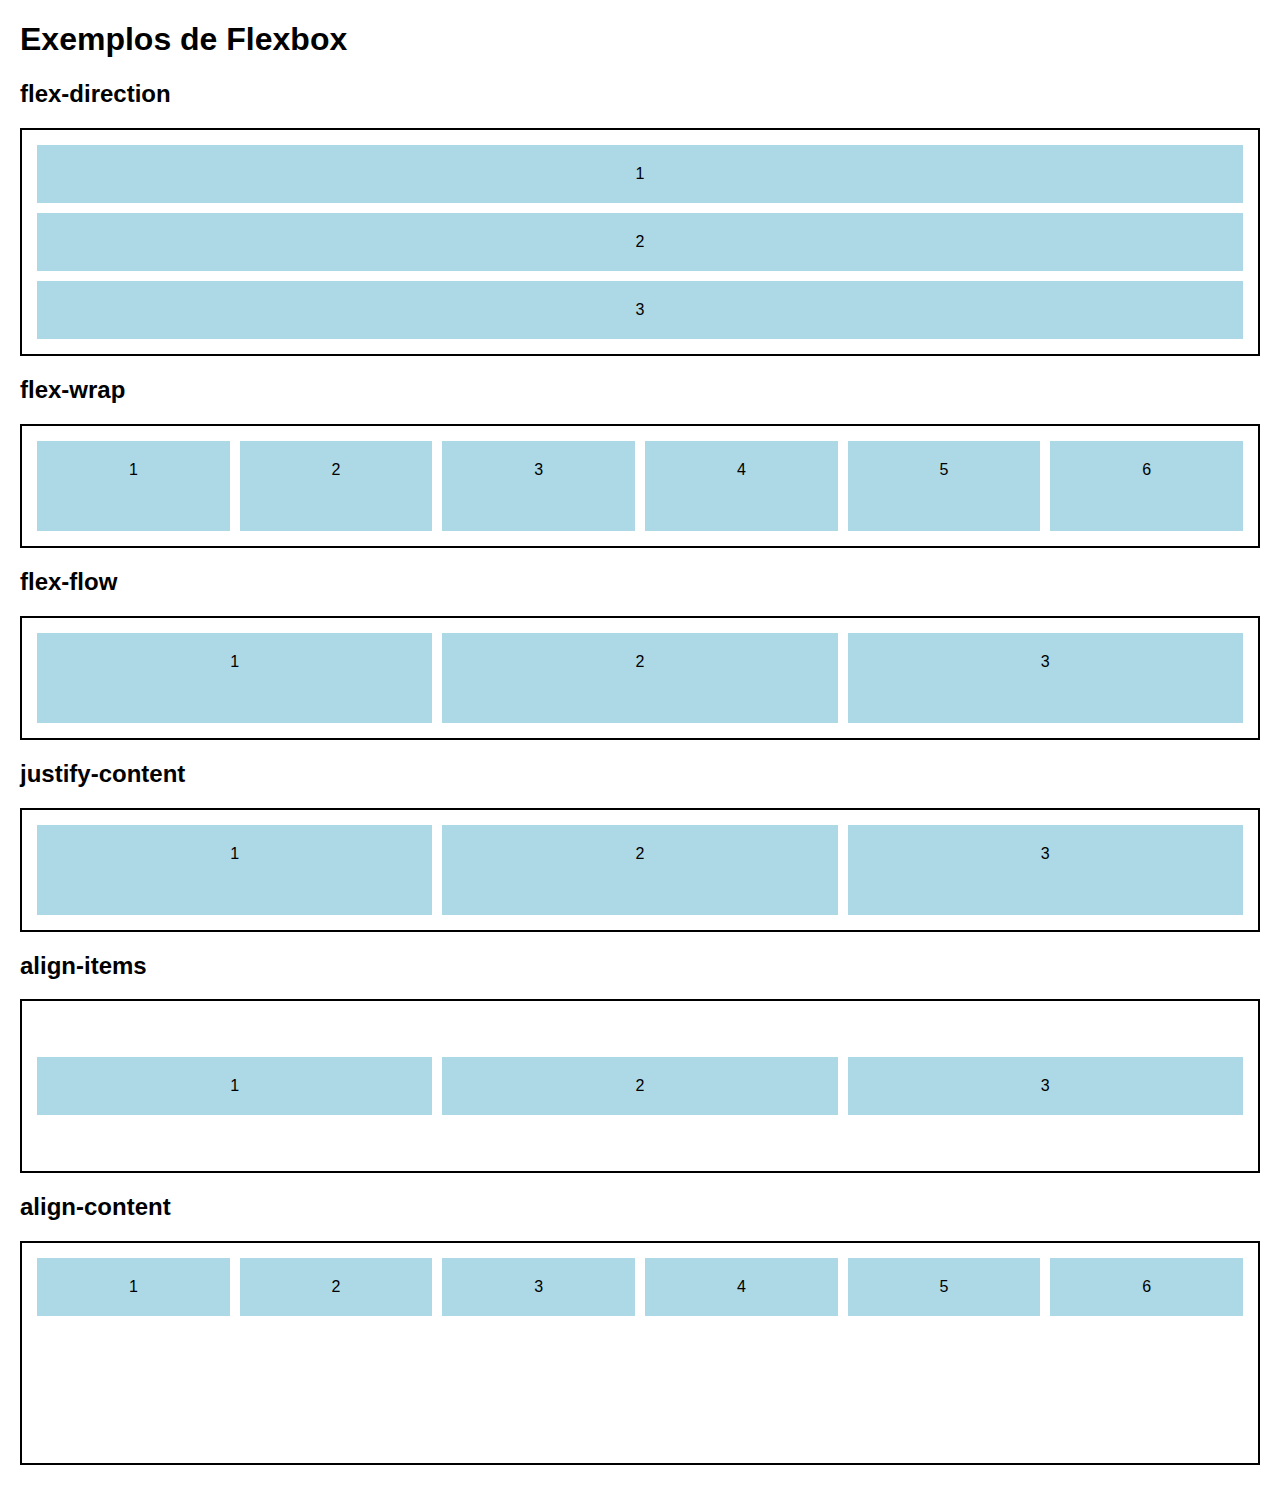
<file: 2_Web_PWII/04_Flexbox/handson/index.html>
<!DOCTYPE html>
<html lang="pt-br">

<head>
    <meta charset="UTF-8">
    <meta name="viewport" content="width=device-width, initial-scale=1.0">
    <title>Flexbox Exemplos</title>
    <link rel="stylesheet" href="index.css">
    <style>

    </style>
</head>

<body>
    <h1>Exemplos de Flexbox</h1>

    <section>
        <h2>flex-direction</h2>
        <div class="container direction">
            <div class="item">1</div>
            <div class="item">2</div>
            <div class="item">3</div>
        </div>
    </section>

    <section>
        <h2>flex-wrap</h2>
        <div class="container wrap">
            <div class="item">1</div>
            <div class="item">2</div>
            <div class="item">3</div>
            <div class="item">4</div>
            <div class="item">5</div>
            <div class="item">6</div>
        </div>
    </section>

    <section>
        <h2>flex-flow</h2>
        <div class="container flow">
            <div class="item">1</div>
            <div class="item">2</div>
            <div class="item">3</div>
        </div>
    </section>

    <section>
        <h2>justify-content</h2>
        <div class="container justify">
            <div class="item">1</div>
            <div class="item">2</div>
            <div class="item">3</div>
        </div>
    </section>

    <section>
        <h2>align-items</h2>
        <div class="container align-items">
            <div class="item">1</div>
            <div class="item">2</div>
            <div class="item">3</div>
        </div>
    </section>

    <section>
        <h2>align-content</h2>
        <div class="container align-content">
            <div class="item">1</div>
            <div class="item">2</div>
            <div class="item">3</div>
            <div class="item">4</div>
            <div class="item">5</div>
            <div class="item">6</div>
        </div>
    </section>
</body>

</html>
</file>
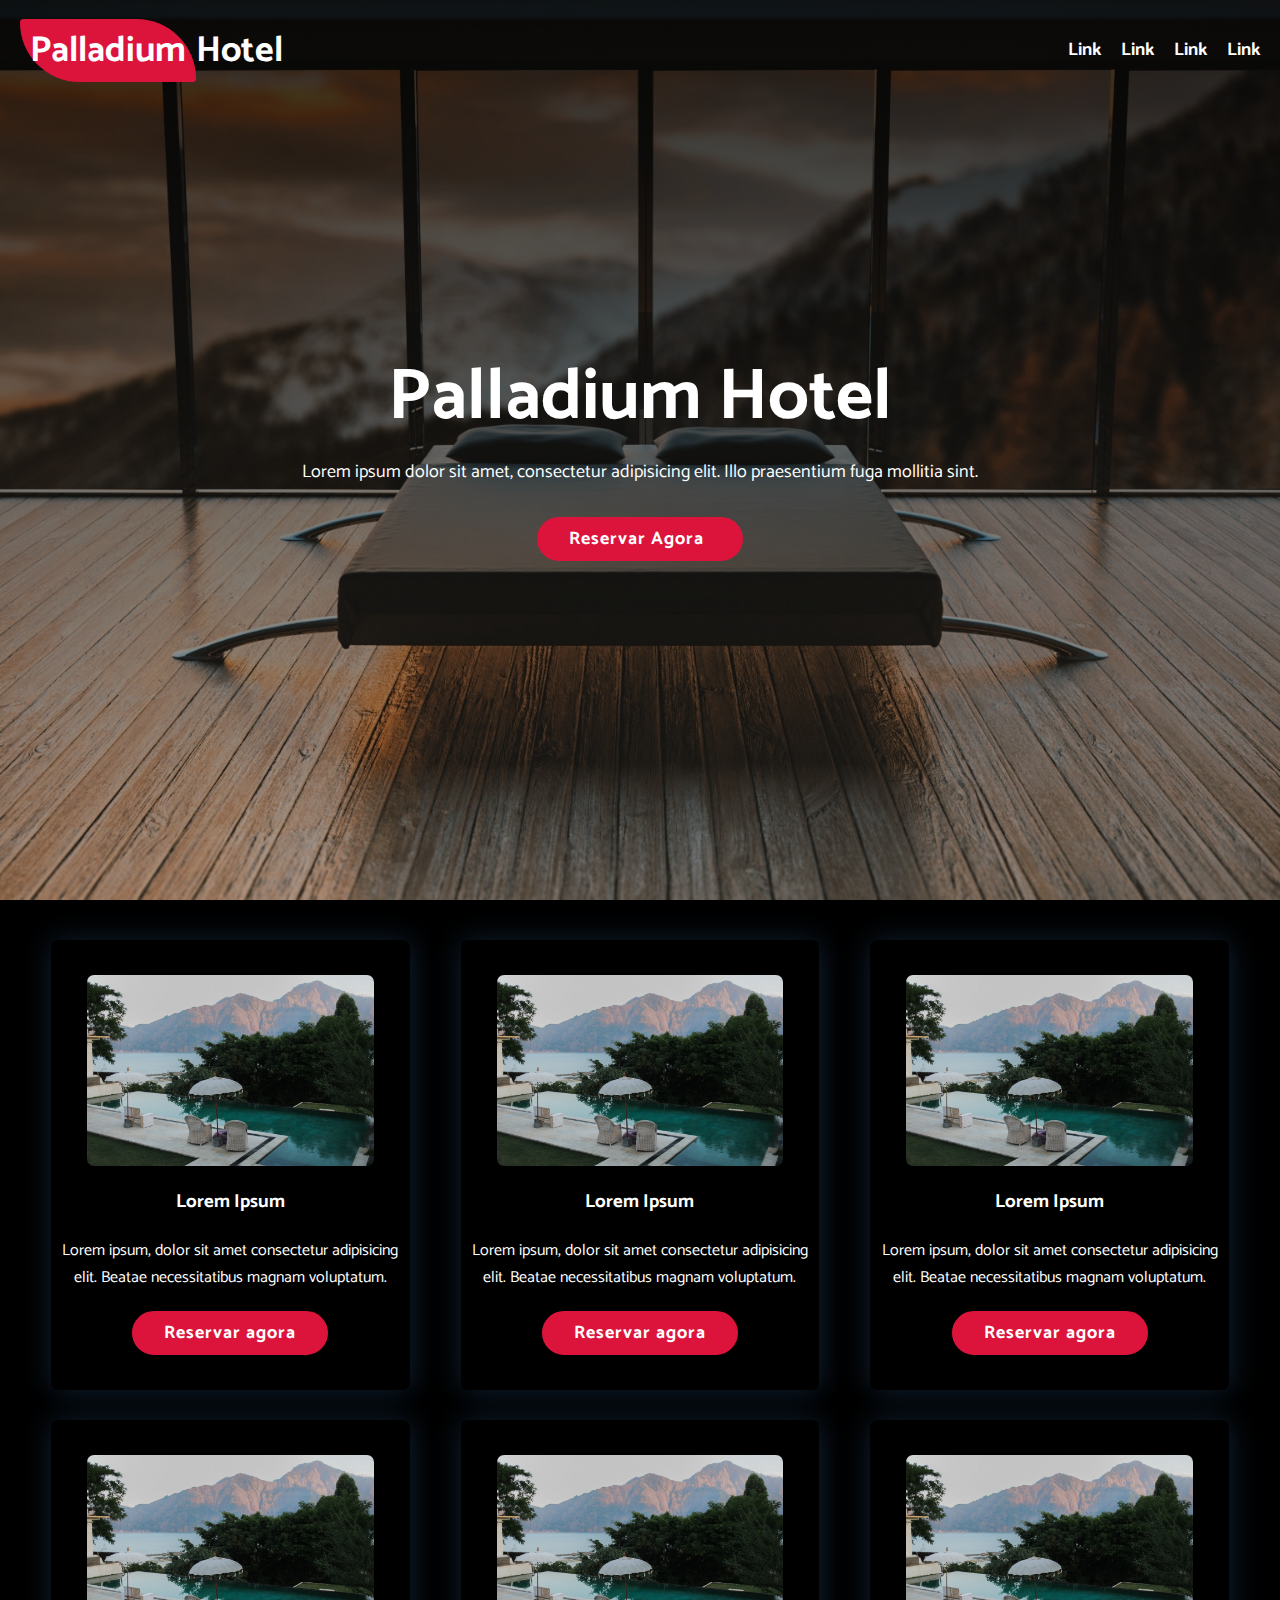
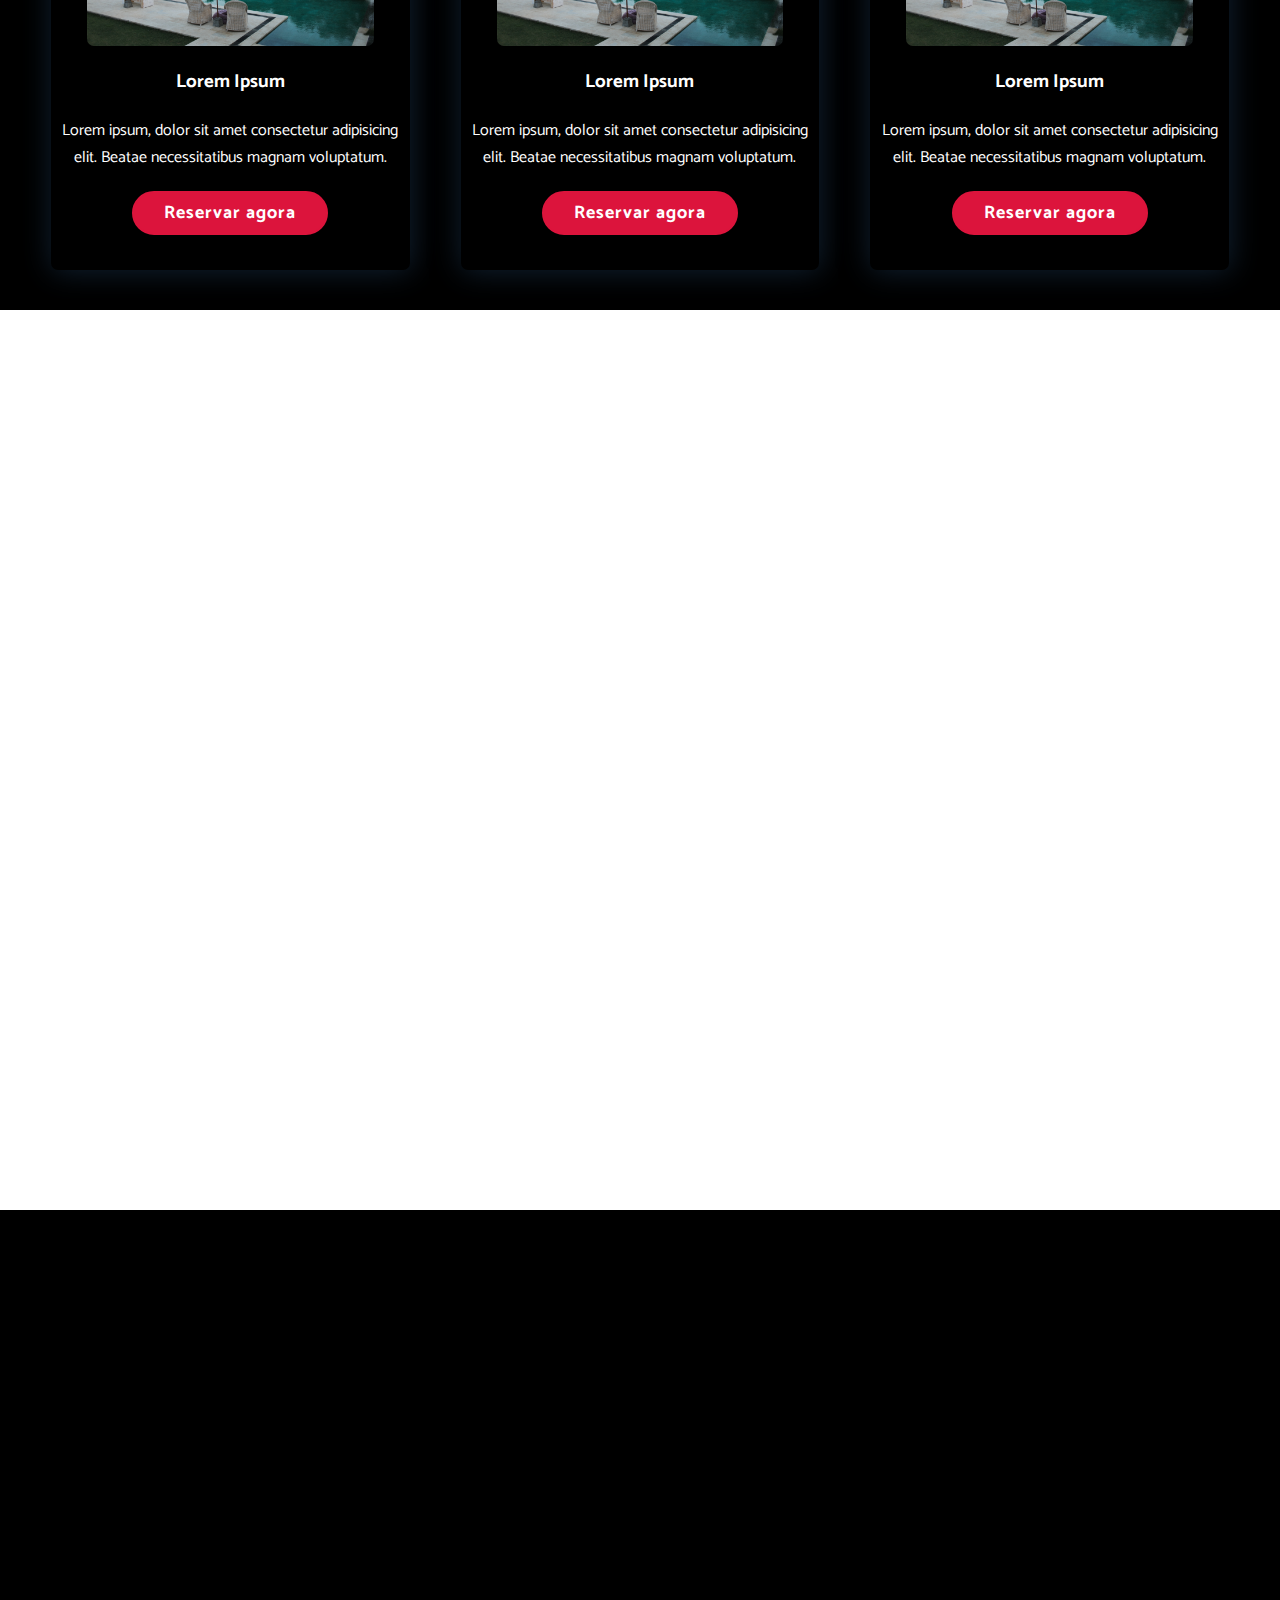
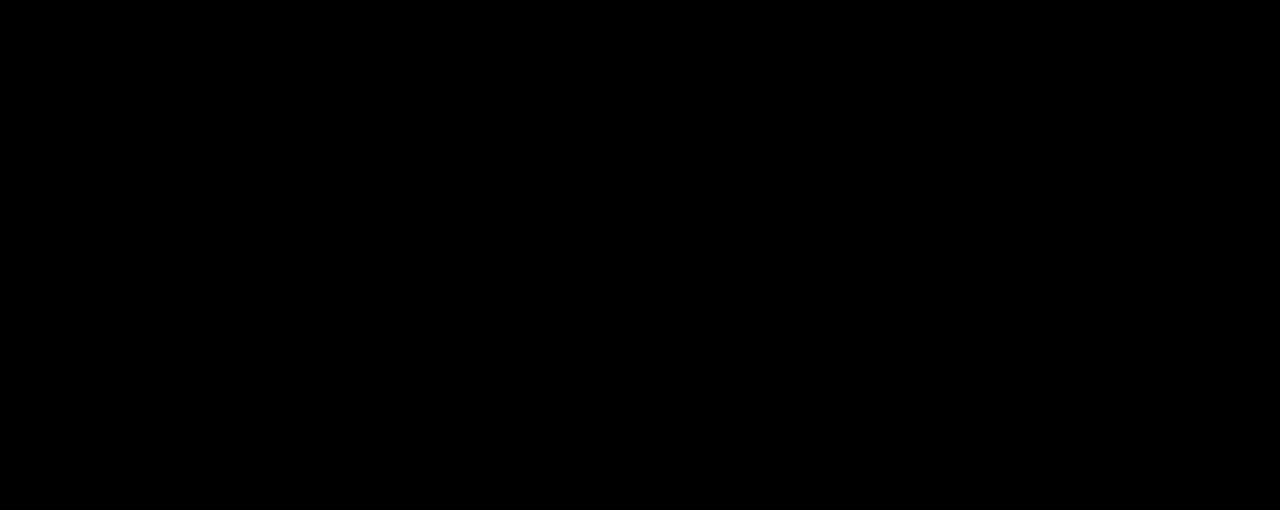
<file: 2_Web_PWII/extras/aula-1205/index.html>
<!DOCTYPE html>
<html lang="pt-BR">

<head>
    <meta charset="UTF-8">
    <meta name="viewport" content="width=device-width, initial-scale=1.0">
    <title>Palladium Hotel</title>

    <!-- chamada Google Fonts -->
    <link rel="preconnect" href="https://fonts.googleapis.com">
    <link rel="preconnect" href="https://fonts.gstatic.com" crossorigin>
    <link href="https://fonts.googleapis.com/css2?family=Catamaran:wght@300&display=swap" rel="stylesheet">

    <!-- font awesome -->
    <link rel="stylesheet" href="https://cdnjs.cloudflare.com/ajax/libs/font-awesome/6.4.0/css/all.min.css" integrity="sha512-iecdLmaskl7CVkqkXNQ/ZH/XLlvWZOJyj7Yy7tcenmpD1ypASozpmT/E0iPtmFIB46ZmdtAc9eNBvH0H/ZpiBw==" crossorigin="anonymous" referrerpolicy="no-referrer" />


    <!-- links de CSS -->
    <link rel="stylesheet" href="./assets/css/styles.css">
    <link rel="stylesheet" href="./assets/css/hero.css">
    <link rel="stylesheet" href="./assets/css/buttons.css">
    <link rel="stylesheet" href="./assets/css/cards.css">
    <link rel="stylesheet" href="./assets/css/headers.css">
    <link rel="stylesheet" href="./assets/css/keyframes.css">
</head>

<body>

    <header class="header-page">
        <h2><span class="header-span">Palladium</span>Hotel</h2>
        <nav class="header-menu">
            <ul>
                <li><a href="">Link</a></li>
                <li><a href="">Link</a></li>
                <li><a href="">Link</a></li>
                <li><a href="">Link</a></li>
            </ul>
        </nav>
    </header>

    <div class="container bg-image-1 hero">
        <h1>Palladium Hotel</h1>
        <p>
            Lorem ipsum dolor sit amet, consectetur adipisicing elit. Illo praesentium fuga mollitia sint.
        </p>
        <a href="" class="btn">Reservar Agora <i class="fa-solid fa-calendar-days icons"></i></a>

    </div>


    <!-- cards hotel -->
    <div class="container bg-dark cards">

        <!-- 1o. card -->
        <div class="card-item">
            <img src="./assets/images/pexels-evgenia-basyrova-5028927.jpg" alt="Imagem da piscina">
            <h3>Lorem Ipsum</h3>
            <p>
                Lorem ipsum, dolor sit amet consectetur adipisicing elit. Beatae necessitatibus magnam voluptatum.
            </p>
            <a href="" class="btn">Reservar agora</a>
        </div>

        <!-- 2o. card -->
        <div class="card-item">
            <img src="./assets/images/pexels-evgenia-basyrova-5028927.jpg" alt="Imagem da piscina">
            <h3>Lorem Ipsum</h3>
            <p>
                Lorem ipsum, dolor sit amet consectetur adipisicing elit. Beatae necessitatibus magnam voluptatum.
            </p>
            <a href="" class="btn">Reservar agora</a>
        </div>

        <!-- 3o. card -->
        <div class="card-item">
            <img src="./assets/images/pexels-evgenia-basyrova-5028927.jpg" alt="Imagem da piscina">
            <h3>Lorem Ipsum</h3>
            <p>
                Lorem ipsum, dolor sit amet consectetur adipisicing elit. Beatae necessitatibus magnam voluptatum.
            </p>
            <a href="" class="btn">Reservar agora</a>
        </div>

        <!-- 4o. card -->
        <div class="card-item">
            <img src="./assets/images/pexels-evgenia-basyrova-5028927.jpg" alt="Imagem da piscina">
            <h3>Lorem Ipsum</h3>
            <p>
                Lorem ipsum, dolor sit amet consectetur adipisicing elit. Beatae necessitatibus magnam voluptatum.
            </p>
            <a href="" class="btn">Reservar agora</a>
        </div>

        <!-- 5o. card -->
        <div class="card-item">
            <img src="./assets/images/pexels-evgenia-basyrova-5028927.jpg" alt="Imagem da piscina">
            <h3>Lorem Ipsum</h3>
            <p>
                Lorem ipsum, dolor sit amet consectetur adipisicing elit. Beatae necessitatibus magnam voluptatum.
            </p>
            <a href="" class="btn">Reservar agora</a>
        </div>

        <!-- 6o. card -->
        <div class="card-item">
            <img src="./assets/images/pexels-evgenia-basyrova-5028927.jpg" alt="Imagem da piscina">
            <h3>Lorem Ipsum</h3>
            <p>
                Lorem ipsum, dolor sit amet consectetur adipisicing elit. Beatae necessitatibus magnam voluptatum.
            </p>
            <a href="" class="btn">Reservar agora</a>
        </div>

    </div>




    <div class="container bg-image-2"></div>
    <div class="container bg-dark"></div>
</body>

</html>
</file>
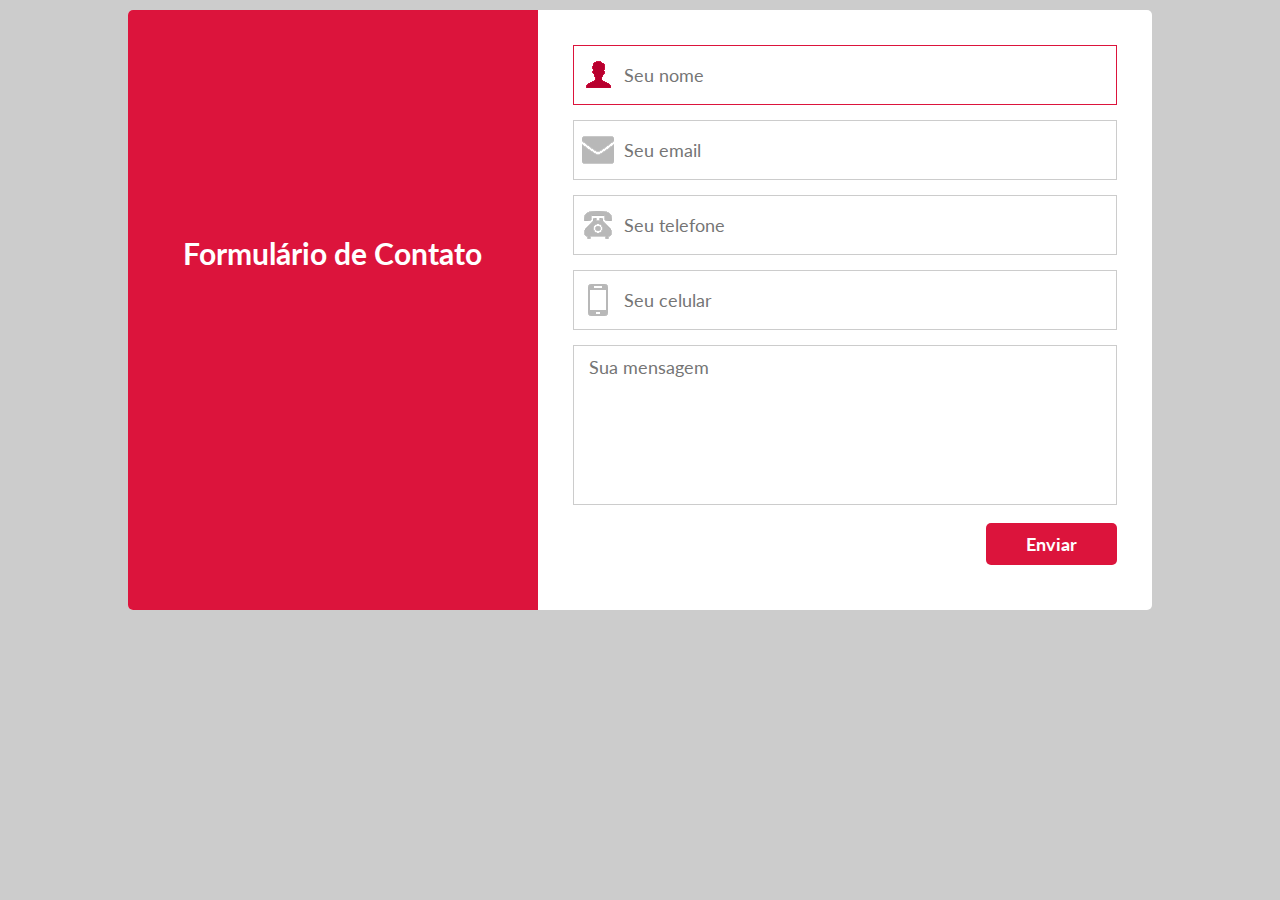
<file: 2_Web_PWII/extras/novo-form/index.html>
<!DOCTYPE html>
<html lang="pt-br" dir="ltr">

<head>
  <meta charset="utf-8">
  <title>Contato</title>
  <!-- link para as fontes awesome que serão utilizadas -->
  <link rel="stylesheet" href="https://cdnjs.cloudflare.com/ajax/libs/font-awesome/5.13.0/css/all.min.css" integrity="sha256-h20CPZ0QyXlBuAw7A+KluUYx/3pK+c7lYEpqLTlxjYQ=" crossorigin="anonymous" />
  <!-- meu css -->
  <link rel="stylesheet" href="./css/style.css">
</head>

<body>
  <!-- div para receber todo o conteúdo -->
  <div class="container">

    <!-- primeira coluna -->
    <div class="primary">
      <h2>Formulário de Contato</h2>

      <!-- ícone principal - a classe icone foi criada por mim para formatar o elemento -->
      <span class="fas fa-universal-access icone"></span>

      <!-- redes sociais  criamos a classe para fazer a formatação dos ícones -->
      <p>
        <a href="#"><span class="fab fa-twitter redes-sociais"></span></a>
        <a href="#"><span class="fab fa-instagram redes-sociais"></span></a>
        <a href="#"><span class="fab fa-facebook redes-sociais"></span></a>
        <a href="#"><span class="fab fa-youtube redes-sociais"></<span></a>
      </p>
    </div>
    <!-- fim primeira coluna -->

    <!-- segunda coluna - FORMULÁRIO -->
    <div class="secundary">
      <form id="contato" action="" method="post">
        <fieldset>
          <input type="text" id="nome" placeholder="Seu nome" class="user" required autofocus>
        </fieldset>

        <fieldset>
          <input type="email" id="email" placeholder="Seu email" class="email" required>
        </fieldset>

        <fieldset>
          <input type="tel" id="telefone" placeholder="Seu telefone" class="telefone" required>
        </fieldset>

        <fieldset>
          <input type="tel" id="celular" placeholder="Seu celular" class="celular" required>
        </fieldset>

        <fieldset>
          <textarea id="mensagem" placeholder="Sua mensagem"></textarea>
        </fieldset>

        <fieldset>
          <button type="submit" id="enviar">Enviar</button>
        </fieldset>

      </form>

    </div>
    <!--  fim segunda coluna -->


  </div>
  <!-- fim do conteúdo -->

</body>

</html>
</file>
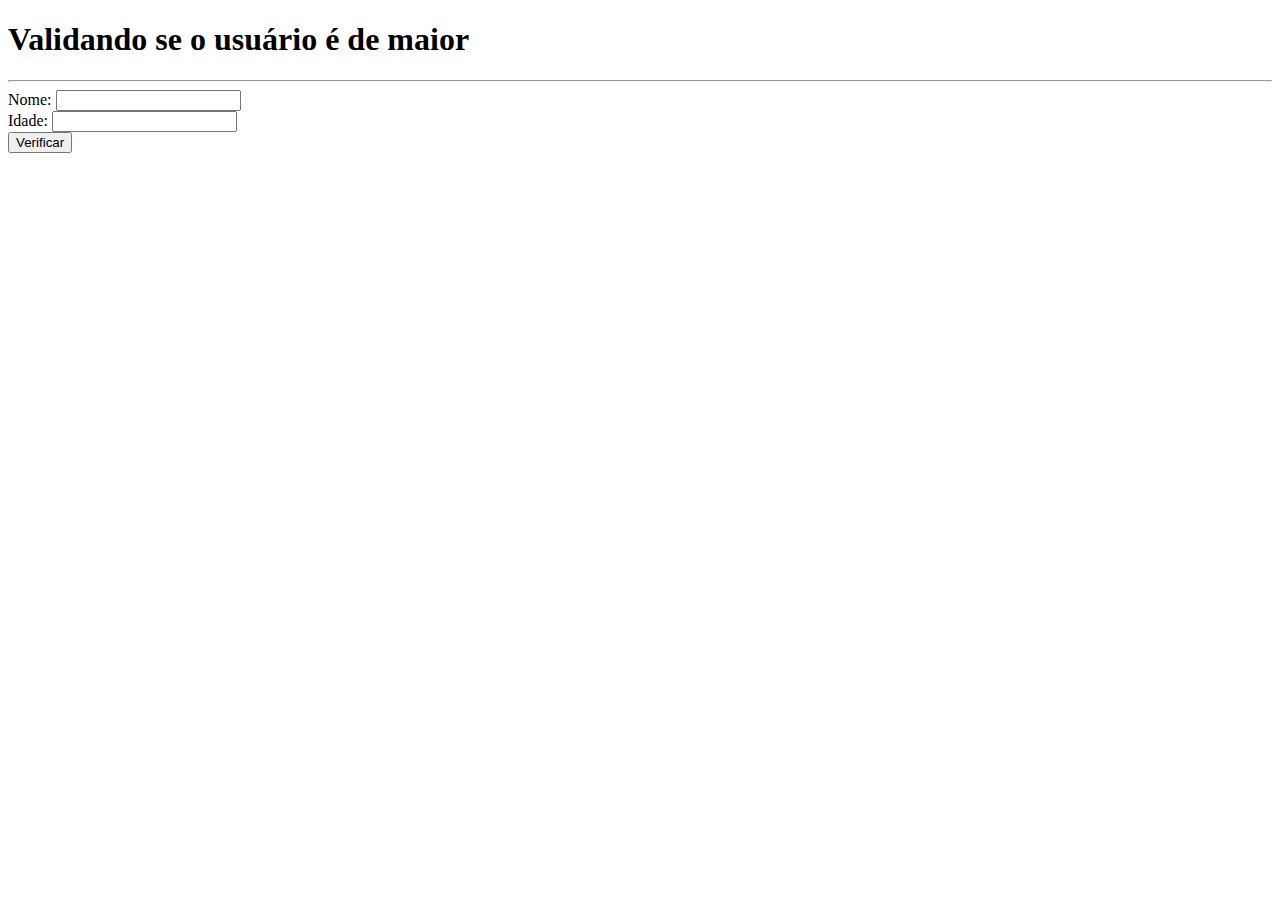
<file: 2_Web_PWII/06_PHP_Logica/aula_php_logica/04_formulario.html>
<!DOCTYPE html>
<html lang="pt-br">
<head>
    <meta charset="UTF-8">
    <meta name="viewport" content="width=device-width, initial-scale=1.0">
    <title>Lendo dados do Teclado</title>
</head>
<body>
    <form method="POST" action="04_exercicio.php" >
        
        <h1>Validando se o usuário é de maior </h1>
        <hr>

        Nome:  <input type="text" name="nome"/>    <br>
        Idade: <input type="number" name="idade"/> <br>

        <input type="submit" value="Verificar"/>
    </form>
</body>
</html>
</file>
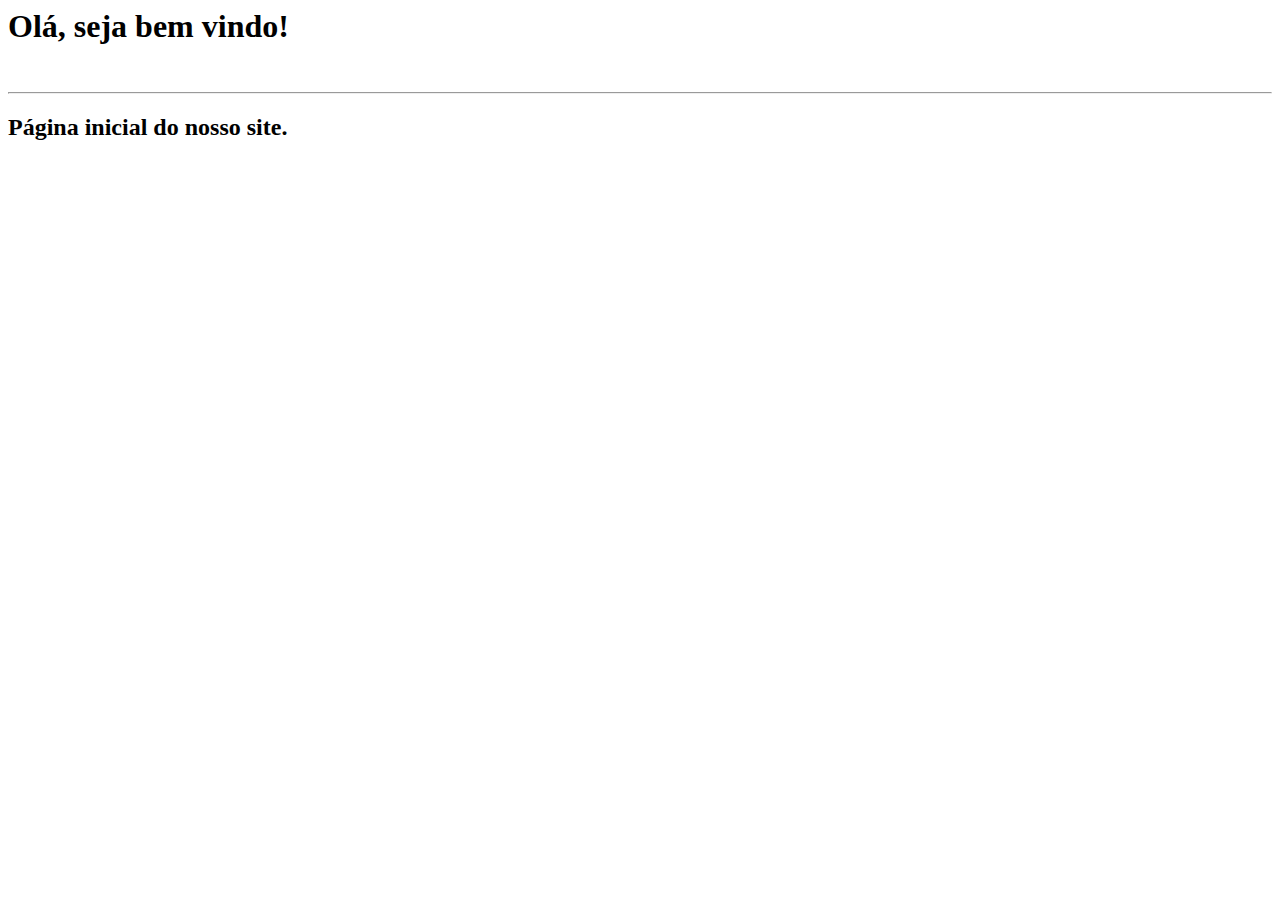
<file: 2_Web_PWII/01_Formulario_Modal_Javascript/site/html/home.html>
<html>
    <head>
        <meta charset="UTF-8"/> 
        <title>Tela de Login</title>
    </head>
    <body>
        <h1>Olá, seja bem vindo!</h1>
        <br/>
        <hr/>
        <h2>Página inicial do nosso site.</h2>
    </body>
</html>
</file>
<file: 2_Web_PWII/04_Flexbox/handson/index.css>
body {
    font-family: Arial, sans-serif;
    margin: 20px;
}

.container {
    display: flex;
    border: 2px solid black;
    padding: 10px;
    margin-bottom: 20px;
    min-height: 100px;
}

.item {
    background: lightblue;
    padding: 20px;
    margin: 5px;
    text-align: center;
    flex: 1;
}

.direction {
    flex-direction: column;
}

.wrap {
    flex-wrap: wrap;
}

.flow {
    flex-flow: row wrap;
}

.justify {
    justify-content: space-around;
}

.align-items {
    align-items: center;
    height: 150px;
}

.align-content {
    flex-wrap: wrap;
    align-content: space-between;
    height: 200px;
}
</file>
<file: 2_Web_PWII/extras/aula-1205/assets/css/styles.css>
* {
    margin: 0;
    padding: 0;
    box-sizing: border-box;
    font-family: 'Catamaran', sans-serif;
}

a {
    text-decoration: none;
    color: #fff;
}

ul, ol {
    list-style: none;
}

.container {
    width: 100%;
    height: 100vh;
    background-repeat: no-repeat;
    background-size: cover;
    background-position: 50%;
    background-attachment: fixed;
}

.bg-image-1 {
    background-image: linear-gradient(rgba(0, 0, 0, .8), rgba(0, 0, 0, .3)),
    url(../images/pexels-freemockupsorg-775219.jpg);    
}

.bg-image-2 {
    background-image: url(../images/pexels-quang-nguyen-vinh-6129991-1.jpg);
}

.bg-dark {
    background-color: #000;
}

.icons {
    margin-left: 7px;
}

.btn:hover .icons {
    animation: reservar .5s infinite;

}
</file>
<file: 2_Web_PWII/extras/aula-1205/assets/css/hero.css>
.hero {
    color: #fff;
    display: flex;
    flex-direction: column;
    align-items: center;
    justify-content: center;
    text-align: center;
}

.hero h1 {
    font-size: 8vmin;
}

.hero p {
    width: 60%;
    font-size: 18px;
    margin-bottom: 30px;
}
</file>
<file: 2_Web_PWII/extras/aula-1205/assets/css/buttons.css>
.btn {
    border: 2px solid #dc143c;
    padding: 5px 30px;
    background-color: #dc143c;
    border-radius: 70px;
    font-size: 18px;
    font-weight: 700;
    letter-spacing: 1px;
    transition: .7s;
}
.btn:hover {
    background-color: transparent;
    color: #dc143c;
}
</file>
<file: 2_Web_PWII/extras/aula-1205/assets/css/cards.css>
.cards {
    height: 150%;
    color: #fff;
    display: flex;    
    flex-wrap: wrap;
    align-items: center;
    justify-content: space-evenly;
    padding: 40px 0;
    row-gap: 30px;
    
}

.card-item {    
    width: 28%; 
    height: 450px;   
    text-align: center;
    display: flex;
    flex-direction: column;
    align-items: center;
    justify-content: center;
    gap: 20px;
    box-shadow: 1px 1px 30px #123;
    border-radius: 7px;
    transition: .5s;
}

.card-item:hover {
    transform: scale(1.1);
}

.card-item img {
    width: 80%;
    border-radius: 7px;
    transition: .5s;
}
</file>
<file: 2_Web_PWII/extras/aula-1205/assets/css/headers.css>
.header-page {
    padding: 0 20px;
    width: 100%;
    height: 100px;
    display: flex;
    justify-content: space-between;
    align-items: center;
    position: absolute;
}

.header-page h2 {
    color: #fff;
    font-size: 4vmin;
}

.header-menu ul {
    display: flex;
    gap: 20px;
}

.header-menu a {
    font-weight: 700;
    font-size: 18px;
    transition: .5s;
}

.header-menu a:hover {
    color: #dc143c;
}

.header-span {
    background-color: #dc143c;
    padding: 2px 10px;
    border-radius: 10px 170px 10px 170px;
}
</file>
<file: 2_Web_PWII/extras/aula-1205/assets/css/keyframes.css>
@keyframes reservar {
    50% {
        transform: translateX(7px);
    }
    
    70%{
        
        transform: translateY(7px);
    }
    
    100% {
        transform: translateX(-7px);        
    }
}
</file>
<file: 2_Web_PWII/extras/novo-form/css/style.css>
/* importanfdo a fonte do Google Fonts */
@import url('https://fonts.googleapis.com/css2?family=Lato:wght@300&display=swap');

/* mini reset css  asterisco representa todas as tags*/
*{
  margin: 0;
  padding: 0;
  /* com box-sizing o valor do padding não é atribuido ao elemento */
  box-sizing: border-box;
}

body{
  font-family: 'Lato', sans-serif;
  background: #ccc;
}

/* classe container - todo conteúdo do html
flexbox  - alinhamento dinâmico sem precisar de float - display inline
o container pai precisa ser flex
definir a direção dele - horizontal (eixo x) vertical(eixo y)
padrao ele é um elemento em linha - colocar elementos na mesma linha - row

 */
.container{
  width: 80%;
  /* largura mínima do container */
  min-width: 800px;
  height: 600px;
  margin: 10px auto;
  border-radius: 5px;
  background: #fff;
  /* por causa do padrão em linha(row) deixous os container um ao lado do outro */
  display: flex;

}

/* formatar as divs que estão dentro do container */
.primary, .secundary{
  width: 60%;
  height: 100%;
  padding: 10px;
  display: flex;
  /* muda a direção dos elementos - padrão é row - mudou para column  */
  flex-direction: column;
  /* define onde os elementos iniciarão */
  justify-content: center;
  /* definir alinhamento vertical */
  align-items: center;
}

/* formatação exclusiva para a classe primary */
.primary{
  width: 40%;
  background: #dc143c;
  color: #fff;
  border-radius: 5px 0 0 5px;
}

/* apenas o h2 do primary será formatado */
.primary h2{
  font-size: 30px;
  margin-bottom: 20px;
}

.icone{
  font-size: 300px;
  padding: 20px 0;
  border-top: 3px solid #fff;
  border-bottom: 3px solid #fff;
}

.redes-sociais{
  color: #fff;
  font-size: 40px;
  margin-top: 20px;
  margin-left: 20px;
}

.redes-sociais:hover{
  color: #aa0a2a;
}

/* ----------------------------------FORMULÁRIO----------------------------------- */
#contato{
  width: 100%;
  padding: 25px;
  margin: 50px 0;
}

fieldset{
  border: none;
  margin-bottom: 10px;
}

#contato input[type="text"],
#contato input[type="email"],
#contato input[type="tel"],
#contato textarea{
  font-family: 'Lato', sans-serif;
  font-size: 18px;
  width: 100%;
  height: 60px;
  margin-bottom: 5px;
  padding: 10px 10px 10px 50px;
  background-repeat: no-repeat;
  background-position: 8px center;
  border: 1px solid #ccc;
}

#contato textarea{
  height: 160px;
  resize: none;
  padding-left: 15px;
}

#contato button{
  font-family: 'Lato', sans-serif;
  padding: 10px 40px;
  font-size: 18px;
  border: none;
  background: #dc143c;
  color: #fff;
  font-weight: 700;
  border-radius: 5px;
  cursor: pointer;
  float: right;
}

#contato input:focus,
#contato textarea:focus{
  outline: 0;
  border: 1px solid #DC143C;
}

.user{background: url(../images/user2.png);}
.email{background: url(../images/email2.png);}
.celular{background: url(../images/celular2.png);}
.telefone{background: url(../images/telefone2.png);}


.user:focus{background: url(../images/user1.png);}
.email:focus{background: url(../images/email1.png);}
.celular:focus{background: url(../images/celular1.png);}
.telefone:focus{background: url(../images/telefone1.png);}
</file>
